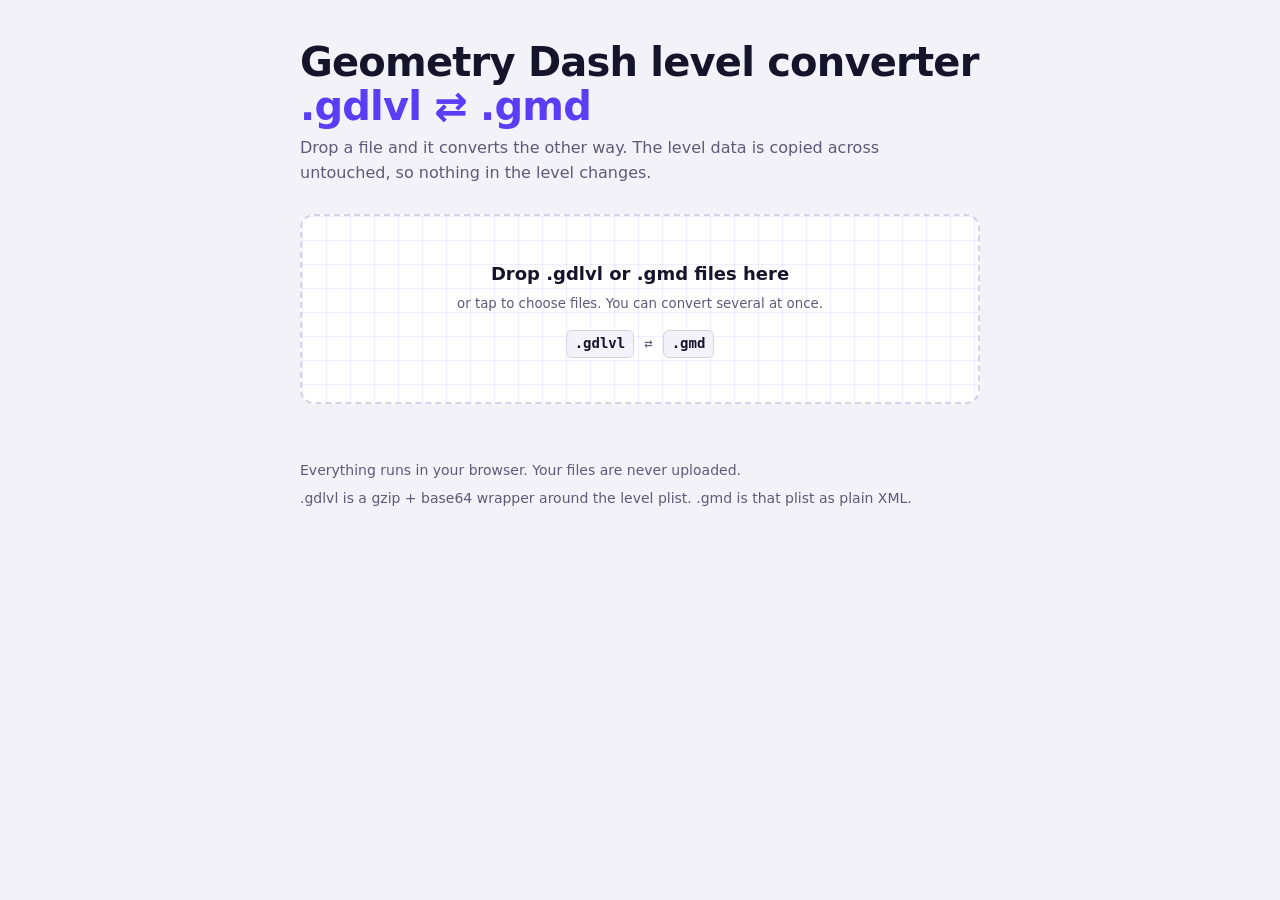
<file: gd-level-converter/index.html>
<!DOCTYPE html>
<html lang="en">
<head>
<meta charset="utf-8">
<meta name="viewport" content="width=device-width, initial-scale=1, viewport-fit=cover">
<title>GD level converter: .gdlvl ⇄ .gmd</title>
<style>
:root{box-sizing:border-box;padding-top:env(safe-area-inset-top,0px);padding-bottom:env(safe-area-inset-bottom,0px);
--bg:#f3f2f8;--surface:#fff;--ink:#16142b;--muted:#5d5a78;--line:#d6d3e6;--accent:#5b3df5;--accent-ink:#fff;--grid:rgba(91,61,245,.09);--ok:#0b7a4b;--err:#b3261e;color-scheme:light}
@media (prefers-color-scheme:dark){:root:not([data-theme="light"]){--bg:#0f0e1d;--surface:#18162d;--ink:#ecebfa;--muted:#9a97bb;--line:#2e2b4d;--accent:#8c7bff;--accent-ink:#0f0e1d;--grid:rgba(140,123,255,.10);--ok:#5fd6a0;--err:#ff8a80;color-scheme:dark}}
:root[data-theme="dark"]{--bg:#0f0e1d;--surface:#18162d;--ink:#ecebfa;--muted:#9a97bb;--line:#2e2b4d;--accent:#8c7bff;--accent-ink:#0f0e1d;--grid:rgba(140,123,255,.10);--ok:#5fd6a0;--err:#ff8a80;color-scheme:dark}
html{scroll-padding-top:env(safe-area-inset-top,0px)}
*{box-sizing:border-box}
body{margin:0;background:var(--bg);color:var(--ink);font:16px/1.55 system-ui,-apple-system,"Segoe UI",Roboto,sans-serif}
main{max-width:720px;margin:0 auto;padding:40px 20px 56px}
h1{font-size:clamp(28px,6vw,40px);line-height:1.1;margin:0 0 8px;letter-spacing:-.02em}
h1 span{color:var(--accent)}
.sub{color:var(--muted);margin:0 0 28px;max-width:60ch}
.drop{display:block;border:2px dashed var(--line);border-radius:14px;padding:44px 20px;text-align:center;cursor:pointer;background-color:var(--surface);
background-image:linear-gradient(var(--grid) 1px,transparent 1px),linear-gradient(90deg,var(--grid) 1px,transparent 1px);background-size:24px 24px;transition:border-color .15s,background-color .15s}
.drop:hover,.drop:focus-within,.drop.over{border-color:var(--accent)}
.drop.over{background-color:var(--bg)}
.drop strong{display:block;font-size:18px;margin-bottom:4px}
.drop small{color:var(--muted)}
.drop input{position:absolute;opacity:0;width:1px;height:1px}
.pair{display:flex;gap:10px;justify-content:center;align-items:center;margin-top:14px;font-family:ui-monospace,Menlo,Consolas,monospace;font-size:14px;color:var(--muted)}
.pair b{color:var(--ink);font-weight:600;padding:2px 8px;border:1px solid var(--line);border-radius:6px;background:var(--bg)}
ul{list-style:none;margin:24px 0 0;padding:0;display:grid;gap:12px}
li{background:var(--surface);border:1px solid var(--line);border-radius:12px;padding:14px 16px;display:flex;gap:14px;align-items:center;justify-content:space-between;flex-wrap:wrap}
.meta{min-width:0;flex:1 1 240px}
.names{font-family:ui-monospace,Menlo,Consolas,monospace;font-size:14px;overflow-wrap:anywhere}
.names i{color:var(--muted);font-style:normal;margin:0 6px}
.info{color:var(--muted);font-size:14px;margin-top:2px}
.err{color:var(--err);font-size:14px;margin-top:2px}
a.btn{background:var(--accent);color:var(--accent-ink);text-decoration:none;font-weight:600;padding:9px 16px;border-radius:9px}
a.btn:focus-visible,.drop:focus-within{outline:3px solid var(--accent);outline-offset:2px}
.foot{margin-top:32px;color:var(--muted);font-size:14px}
.foot p{margin:0 0 6px}
@media (prefers-reduced-motion:reduce){*{transition:none!important}}
</style>
</head>
<body>
<main>
  <h1>Geometry Dash level converter <span>.gdlvl ⇄ .gmd</span></h1>
  <p class="sub">Drop a file and it converts the other way. The level data is copied across untouched, so nothing in the level changes.</p>

  <label class="drop" id="drop">
    <input type="file" id="file" multiple accept=".gdlvl,.gmd,.txt">
    <strong>Drop .gdlvl or .gmd files here</strong>
    <small>or tap to choose files. You can convert several at once.</small>
    <div class="pair"><b>.gdlvl</b>⇄<b>.gmd</b></div>
  </label>

  <ul id="list" aria-live="polite"></ul>

  <div class="foot">
    <p>Everything runs in your browser. Your files are never uploaded.</p>
    <p>.gdlvl is a gzip + base64 wrapper around the level plist. .gmd is that plist as plain XML.</p>
  </div>
</main>

<script>
const $ = s => document.querySelector(s);
const enc = new TextEncoder(), dec = new TextDecoder();

async function gzip(bytes, mode) {
  const s = new (mode === 'c' ? CompressionStream : DecompressionStream)('gzip');
  const w = s.writable.getWriter(); w.write(bytes); w.close();
  return new Uint8Array(await new Response(s.readable).arrayBuffer());
}
function b64uDecode(str) {
  str = str.trim().replace(/-/g, '+').replace(/_/g, '/');
  str += '='.repeat((4 - str.length % 4) % 4);
  const bin = atob(str), u = new Uint8Array(bin.length);
  for (let i = 0; i < bin.length; i++) u[i] = bin.charCodeAt(i);
  return u;
}
function b64uEncode(u) {
  let s = '';
  for (let i = 0; i < u.length; i += 0x8000) s += String.fromCharCode.apply(null, u.subarray(i, i + 0x8000));
  return btoa(s).replace(/\+/g, '-').replace(/\//g, '_');
}

async function gdlvlToGmd(text) {
  let bytes;
  try { bytes = b64uDecode(text); } catch { throw new Error('Not valid base64. This does not look like a .gdlvl file.'); }
  if (bytes[0] !== 0x1f || bytes[1] !== 0x8b) throw new Error('The data is not gzip-compressed, so it is not a .gdlvl file.');
  const plist = dec.decode(await gzip(bytes, 'd'));
  const i = plist.indexOf('<dict>'), j = plist.lastIndexOf('</dict>');
  if (i < 0 || j < 0) throw new Error('Decoded data has no level plist inside.');
  return '<d>' + plist.slice(i + 6, j) + '</d>';
}
async function gmdToGdlvl(text) {
  const m = text.match(/^\s*(?:<\?xml[^>]*\?>\s*)?<d>([\s\S]*)<\/d>\s*$/);
  if (!m) throw new Error('Not a .gmd file. Expected XML starting with <d>.');
  const plist = '<?xml version="1.0"?><plist version="1.0" gjver="2.0"><dict>' + m[1] + '</dict></plist>';
  return b64uEncode(await gzip(enc.encode(plist), 'c'));
}

async function describe(xml) {
  const name = (xml.match(/<k>k2<\/k><s>([\s\S]*?)<\/s>/) || [])[1] || 'Unnamed level';
  let objects = null;
  try {
    const k4 = (xml.match(/<k>k4<\/k><s>([\s\S]*?)<\/s>/) || [])[1];
    if (k4) {
      const lvl = dec.decode(await gzip(b64uDecode(k4), 'd'));
      objects = lvl.split(';').filter(Boolean).length - 1;
    }
  } catch {}
  return name + (objects != null ? ' · ' + objects.toLocaleString() + ' objects' : '');
}

function fmt(n) { return n > 1048576 ? (n / 1048576).toFixed(1) + ' MB' : Math.max(1, Math.round(n / 1024)) + ' KB'; }

async function convert(file) {
  const li = document.createElement('li');
  const stem = file.name.replace(/\.[^.]+$/, '');
  li.innerHTML = '<div class="meta"><div class="names"></div><div class="info">Converting…</div></div>';
  $('#list').prepend(li);
  const names = li.querySelector('.names'), info = li.querySelector('.info');
  try {
    const text = await file.text();
    const isGmd = /^\s*(<\?xml[^>]*\?>\s*)?<d>/.test(text);
    let out, outName, xml;
    if (isGmd) { out = await gmdToGdlvl(text); outName = stem + '.gdlvl'; xml = text; }
    else { out = await gdlvlToGmd(text); outName = stem + '.gmd'; xml = out; }
    names.innerHTML = '';
    names.append(file.name);
    const arrow = document.createElement('i'); arrow.textContent = '→'; names.append(arrow, outName);
    info.textContent = (await describe(xml)) + ' · ' + fmt(out.length);
    const a = document.createElement('a');
    a.className = 'btn'; a.textContent = 'Download ' + outName; a.download = outName;
    a.href = URL.createObjectURL(new Blob([out], { type: 'application/octet-stream' }));
    li.append(a);
  } catch (e) {
    names.textContent = file.name;
    info.className = 'err';
    info.textContent = e.message + ' Check that the file is an unedited .gdlvl or .gmd export.';
  }
}

function handle(files) { [...files].forEach(convert); }
$('#file').addEventListener('change', e => { handle(e.target.files); e.target.value = ''; });
const drop = $('#drop');
['dragenter', 'dragover'].forEach(t => drop.addEventListener(t, e => { e.preventDefault(); drop.classList.add('over'); }));
['dragleave', 'drop'].forEach(t => drop.addEventListener(t, e => { e.preventDefault(); drop.classList.remove('over'); }));
drop.addEventListener('drop', e => handle(e.dataTransfer.files));
</script>
</body>
</html>
</file>
